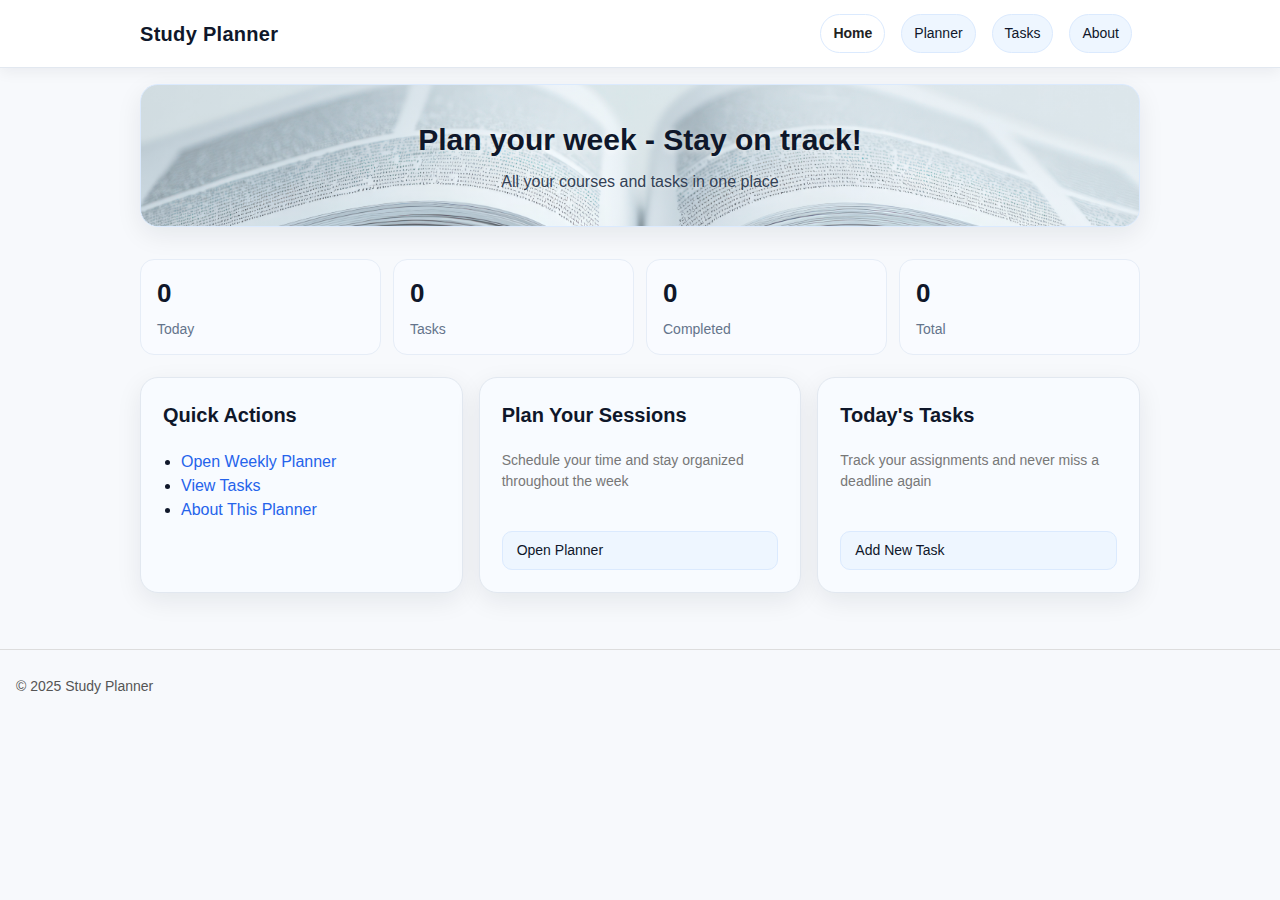
<file: src/pages/index.html>
<!DOCTYPE html>
<html lang="en">
<head>
    <meta charset="UTF-8">
    <meta name="viewport" content="width=device-width, initial-scale=1.0">
    <title>Study Planner - Home</title>
    <link rel="stylesheet" href="../css/style.css" />
</head>
<body>
    <header class="site-header">
        <div class="header-content">
            <span class="site-title">Study Planner</span>
            <nav class="main-nav">
                <a href="index.html" class="active">Home</a>
                <a href="planner.html">Planner</a>
                <a href="tasks.html">Tasks</a>
                <a href="about.html">About</a>
            </nav>
        </div>
    </header>
    <main class="wrapper">
        <section class="hard-worker">
            <h1>Plan your week - Stay on track!</h1>
            <p>All your courses and tasks in one place</p>
        </section>

        <section class="stats-grid">
            <div class="stat-card">
                <div class="stat-num" id="statToday">0</div>
                <div class="stat-label">Today</div>
            </div>

            <div class="stat-card">
                <div class="stat-num" id="statPending">0</div>
                <div class="stat-label">Tasks</div>
            </div>
            
            <div class="stat-card">
                <div class="stat-num" id="statCompleted">0</div>
                <div class="stat-label">Completed</div>
            </div>
            
            <div class="stat-card">
                <div class="stat-num" id="statTotal">0</div>
                <div class="stat-label">Total</div>
            </div>
        </section>

        <section class="grid">
            <div class="card">
                <h2>Quick Actions</h2>
                <ul class="list">
                    <li><a href="planner.html">Open Weekly Planner</a></li>
                    <li><a href="tasks.html">View Tasks</a></li>
                    <li><a href="about.html">About This Planner</a></li>
                </ul>
            </div>

            <div class="card">
                <h2>Plan Your Sessions</h2>
                <p class="muted">Schedule your time and stay organized throughout the week</p>
                <a class="btn-link" href="planner.html">Open Planner</a>
            </div>

            <div class="card">
                <h2>Today's Tasks</h2>
                <p class="muted">Track your assignments and never miss a deadline again</p>
                <a class="btn-link" href="tasks.html">Add New Task</a>
            </div>
        </section>
    </main>
    <footer class="site-footer">
        <div class="footer-content">
            <p>&copy; 2025 Study Planner</p>
        </div>
    </footer>
    <script src="../js/app.js"></script>
</body>
</html>
</file>
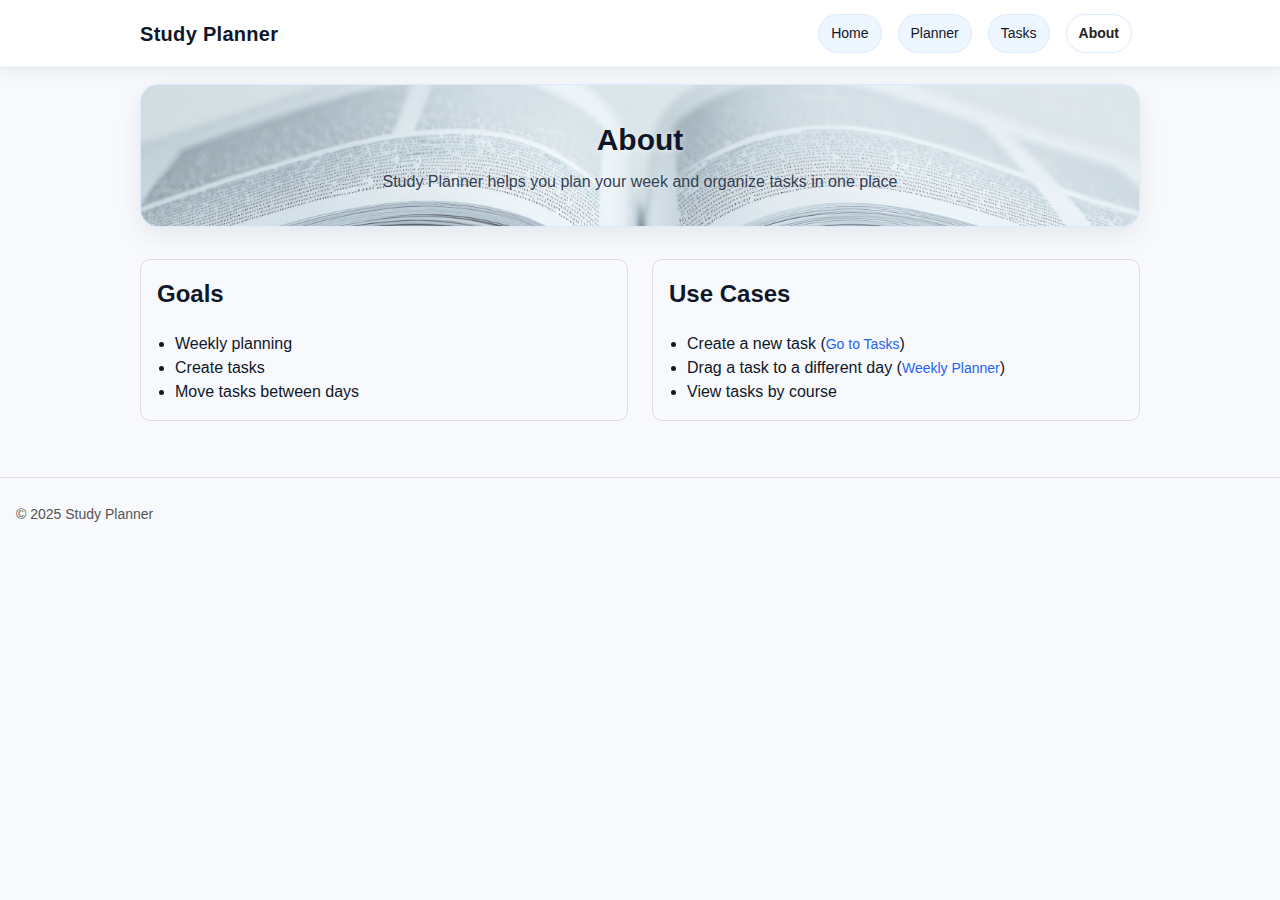
<file: src/pages/about.html>
<!DOCTYPE html>
<html lang="en">
<head>
    <meta charset="UTF-8">
    <meta name="viewport" content="width=device-width, initial-scale=1.0">
    <title>Study Planner - About</title>
    <link rel="stylesheet" href="../css/style.css">
</head>
<body>
    <header class="site-header">
        <div class="container header-content">
            <span class="site-title">Study Planner</span>

            <nav class="main-nav">
                <a href="index.html">Home</a>
                <a href="planner.html">Planner</a>
                <a href="tasks.html">Tasks</a>
                <a href="about.html" class="active">About</a>
            </nav>
        </div>
    </header>
    <main class="wrapper">
        <section class="hard-worker">
            <h1>About</h1>
            <p>Study Planner helps you plan your week and organize tasks in one place</p>
        </section>

        <section class="about-grid">
            <div class="about-card">
                <h2>Goals</h2>
                <ul class="list">
                    <li>Weekly planning</li>
                    <li>Create tasks</li>
                    <li>Move tasks between days</li>
                </ul>
            </div>

            <div class="about-card">
                <h2>Use Cases</h2>
                <ul class="list">
                    <li>Create a new task
                        <span class="inline-link">
                            (<a href="tasks.html">Go to Tasks</a>)
                        </span>
                    </li>
                    <li>Drag a task to a different day
                        <span class="inline-link">
                            (<a href="planner.html">Weekly Planner</a>)
                        </span>
                    </li>
                    <li>View tasks by course</li>
                </ul>
            </div>
        </section>
    </main>
    <footer class="site-footer">
        <div class="footer-content">
            <p>&copy; 2025 Study Planner</p>
        </div>
    </footer>
</body>
</html>
</file>
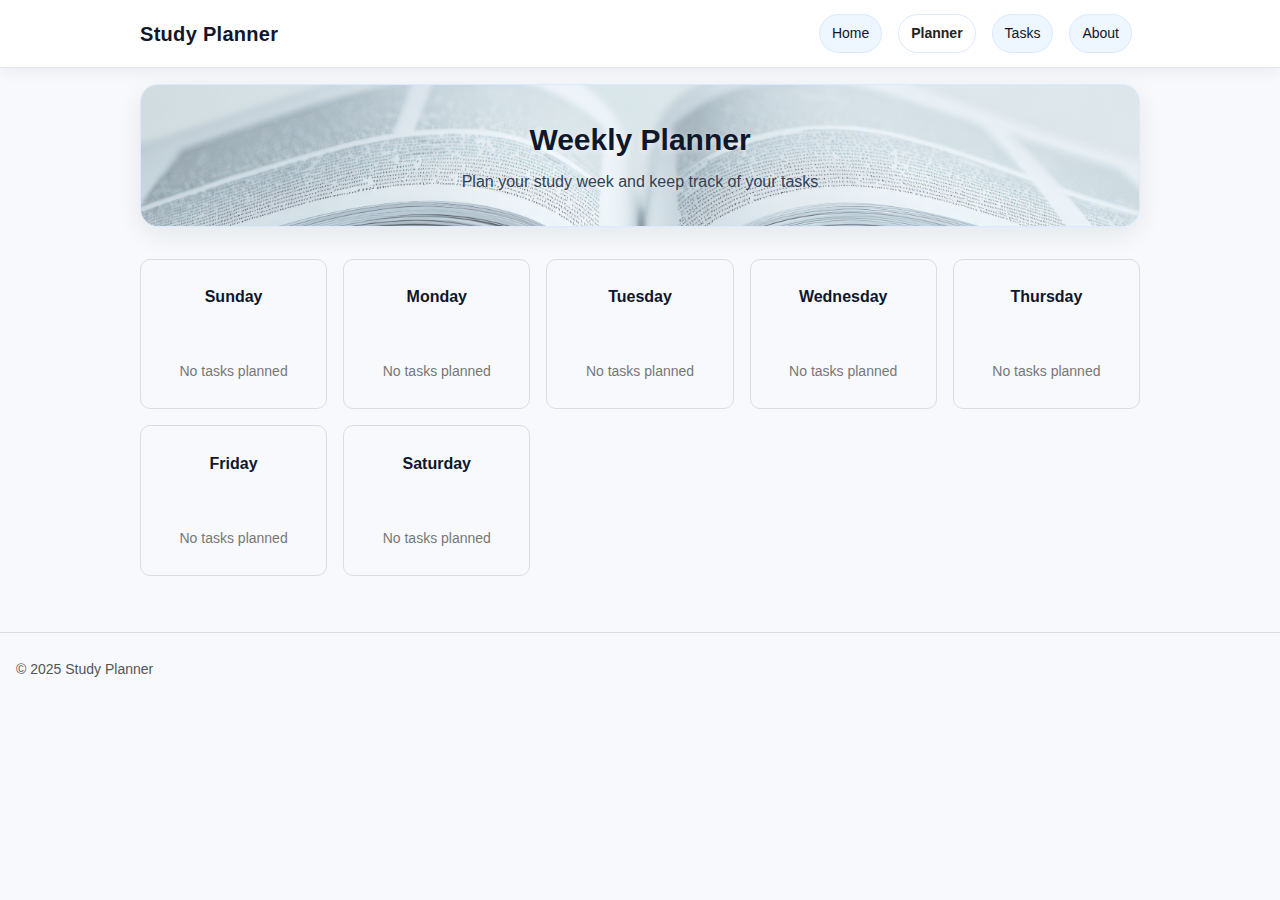
<file: src/pages/planner.html>
<!DOCTYPE html>
<html lang="en">
<head>
    <meta charset="UTF-8">
    <meta name="viewport" content="width=device-width, initial-scale=1.0">
    <title>Study Planner - Planner</title>
    <link rel="stylesheet" href="../css/style.css">
    <script src="../js/app.js" defer></script>
</head>
<body>
    <header class="site-header">
        <div class="container header-content">
            <span class="site-title">Study Planner</span>

            <nav class="main-nav">
                <a href="index.html">Home</a>
                <a href="planner.html" class="active">Planner</a>
                <a href="tasks.html">Tasks</a>
                <a href="about.html">About</a>
            </nav>
        </div>
    </header>
    <main class="wrapper">
        <section class="hard-worker">
            <h1>Weekly Planner</h1>
            <p>Plan your study week and keep track of your tasks</p>
        </section>

        <section class="week-grid">
            <div class="day-card" data-day="Sunday">
                <h2>Sunday</h2>
                <ul class="day-tasks"></ul>
                <p class="muted">No tasks planned</p>
            </div>
            <div class="day-card" data-day="Monday">
                <h2>Monday</h2>
                <ul class="day-tasks"></ul>
                <p class="muted">No tasks planned</p>
            </div>
            <div class="day-card" data-day="Tuesday">
                <h2>Tuesday</h2>
                <ul class="day-tasks"></ul> 
                <p class="muted">No tasks planned</p>
            </div>
            <div class="day-card" data-day="Wednesday">
                <h2>Wednesday</h2>
                <ul class="day-tasks"></ul>
                <p class="muted">No tasks planned</p>
            </div>
            <div class="day-card" data-day="Thursday">
                <h2>Thursday</h2>
                <ul class="day-tasks"></ul>
                <p class="muted">No tasks planned</p>
            </div>
            <div class="day-card" data-day="Friday">
                <h2>Friday</h2>
                <ul class="day-tasks"></ul> 
                <p class="muted">No tasks planned</p>
            </div>
            <div class="day-card" data-day="Saturday">
                <h2>Saturday</h2>
                <ul class="day-tasks"></ul> 
                <p class="muted">No tasks planned</p>
            </div>
        </section>
    </main>
    <footer class="site-footer">
        <div class="footer-content">
            <p>&copy; 2025 Study Planner</p>
        </div>
    </footer>
</body>
</html>
</file>
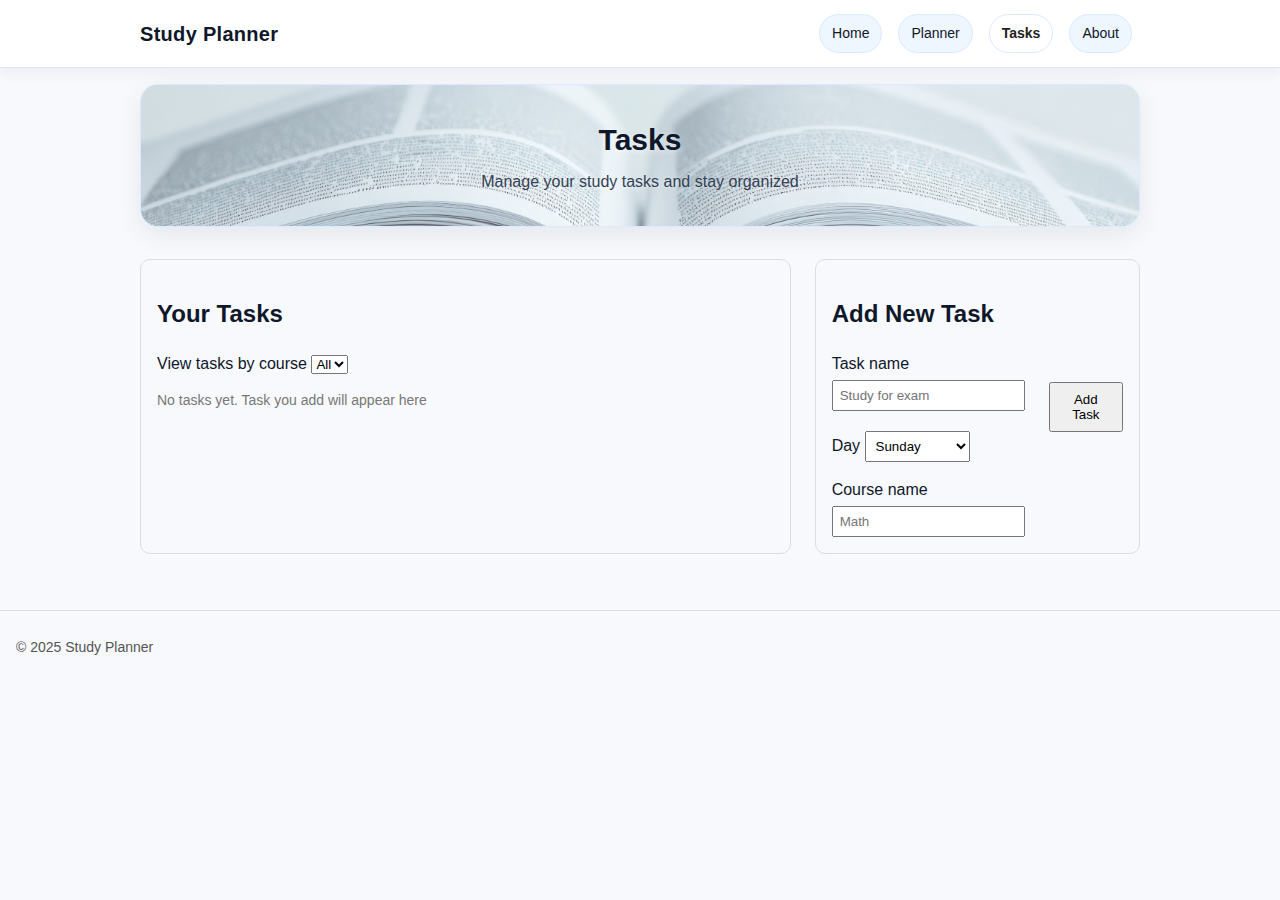
<file: src/pages/tasks.html>
<!DOCTYPE html>
<html lang="en">
<head>
    <meta charset="UTF-8">
    <meta name="viewport" content="width=device-width, initial-scale=1.0">
    <title>Study Planner - Tasks</title>
    <link rel="stylesheet" href="../css/style.css">
    <script src="../js/app.js" defer></script>
</head>
<body>
    <header class="site-header">
        <div class="container header-content">
            <span class="site-title">Study Planner</span>

            <nav class="main-nav">
                <a href="index.html">Home</a>
                <a href="planner.html">Planner</a>
                <a href="tasks.html" class="active">Tasks</a>
                <a href="about.html">About</a>
            </nav>
        </div>
    </header>
    <main class="wrapper">
        <section class="hard-worker">
            <h1>Tasks</h1>
            <p>Manage your study tasks and stay organized</p>
        </section>
        
        <section class="tasks-layout">
            <div class="tasks-list">
                <h2>Your Tasks</h2>
                <label>
                    View tasks by course
                    <select id="filterCourse">
                        <option value="all">All</option>
                     </select>
                    </label>

                <ul id="tasksList" class="list"></ul>
                <p id="tasksEmpty" class="muted">No tasks yet. Task you add will appear here</p>
            </div>
            <div class="add-task">
                <h2>Add New Task</h2>
                <form id="taskForm">
                    <label>
                        Task name
                        <input id="taskName" type="text" placeholder="Study for exam">
                    </label>
                    <label>
                        Day
                        <select id="taskDay">
                            <option>Sunday</option>
                            <option>Monday</option>
                            <option>Tuesday</option>
                            <option>Wednesday</option>
                            <option>Thursday</option>
                            <option>Friday</option>
                            <option>Saturday</option>
                        </select>
                    </label>
                    <label>
                        Course name
                        <input id="taskCourse" type="text" placeholder="Math">
                    </label>

                    <button id="addTaskBtn" type="submit">Add Task</button>
                </form>
            </div>
        </section>
    </main>
    <footer class="site-footer">
        <div class="footer-content">
            <p>&copy; 2025 Study Planner</p>
        </div>
    </footer>
</body>
</html>
</file>
<file: src/css/style.css>
body{
  font-family: Arial, Helvetica, sans-serif;
  margin: 0;
  background: #f7f9fc;
  color: #0f172a;
  line-height: 1.5;
}
.wrapper{
  max-width: 1000px;
  margin: 0 auto;
  padding: 16px;
}
.site-header{
  background: #ffffff;
  border-bottom: 1px solid #e2e8f0;
  box-shadow: 0 4px 14px rgba(15, 23, 42, 0.06);
}
.site-header .header-content{
  max-width: 1000px;
  margin: 0 auto;
  display: flex;
  align-items: center;
  justify-content: space-between;
  gap: 12px;
  padding: 14px 16px;
}
.header-content{
    display: flex; 
    gap: 16px;
    align-items: center;
    padding: 12px;
}
.site-title{
  font-size: 20px;
  font-weight: 700;
  color: #0f172a;
  letter-spacing: 0.3px;
}

.main-nav{
  display: flex;
  flex-wrap: wrap;
  gap: 8px;
}

.main-nav a{
  text-decoration: none;
  color: #0f172a;
  background: #eef6ff;
  border: 1px solid #dbeafe;
  padding: 8px 12px;
  border-radius: 999px;
  font-size: 14px;
  display: inline-block;
  margin-right: 8px;
  transition: background 0.2s ease, transform 0.2s ease;
 /* (כמה זמן שהמעבר יקח מבחינת שניות ,העברה בהדרגתיות ובחלקות) */
}

.main-nav a.active{
  background-color: #ffffff;
  color: #222;
  font-weight: bold;
}

.hard-worker h1{
    margin: 0 0 8px 0;
    font-size: 30px;
    font-weight: 700;
    color: #0f172a;
    text-shadow: 0 2px 6px rgba(255,255,255,0.6);
}

.hard-worker p{
  margin: 0;
  font-size: 16px;
  color: #334155;
  text-shadow: 0 1px 4px rgba(255,255,255,0.5);
}

.hard-worker{
  background:
    linear-gradient(
      rgba(248, 251, 255, 0.30),
      rgba(248, 251, 255, 0.30)
    ),
    url("../images/book4.jpg");

    background-size: cover;
  background-position: center 40%;
  border: 1px solid #dbeafe;
  border-radius: 18px;
  padding: 32px 24px;
  text-align: center;
  box-shadow: 0 8px 26px rgba(15, 23, 42, 0.08);
  margin-bottom: 32px;
}

.grid {
    display: grid;
    gap: 16px;
    grid-template-columns: repeat(3,1fr);
}
.main-nav a:hover{
  background: #dbeafe;
  transform: translateY(-1px);
}

.card{
  border: 1px solid #e2e8f0;
  border-radius: 18px;
  padding: 22px;
  background: #f8fbff;
  box-shadow: 0 8px 26px rgba(15, 23, 42, 0.08);

  min-height: 170px;
  display: flex;
  flex-direction: column;
  gap: 14px;

  transition: transform 0.25s ease, box-shadow 0.25s ease;
}

.card h2{
  margin: 0 0 6px 0;
  font-size: 20px;
}
.card p{
  margin: 0;
  line-height: 1.5;
}

.card:hover{
  transform: translateY(-3px);
  box-shadow: 0 14px 32px rgba(15, 23, 42, 0.12);
}

.list{
    padding-left: 18px;
    margin: 0;
}

.list a{
  color: #2563eb;
  text-decoration: none;
}

.list a:hover{
  text-decoration: underline;
}

.btn-link{
  display: inline-block;
  margin-top: 12px;
  padding: 8px 14px;
  background: #eef6ff;
  color: #0f172a;
  border: 1px solid #dbeafe;
  border-radius: 10px;
  text-decoration: none;
  font-size: 14px;
  transition: background 0.2s ease, transform 0.2s ease;
}

.btn-link:hover{
  background: #dbeafe;
  transform: translateY(-1px);
}

.card .btn-link{
  margin-top: auto;
}

.site-footer{
    border-top: 1px solid #ddd;
    margin-top: 40px;
}
.footer-content{
    padding: 12px 16px;
    font-size: 14px;
    color: #555;
}
.week-grid{
    display: grid;
    grid-template-columns: repeat(5,1fr);
    gap: 16px;
    margin-top: 24px;
}
.day-card{
    border: 1px solid #ddd;
    border-radius: 10px;
    padding: 12px;
    min-height: 100px;
    display: flex;
    flex-direction: column;
    justify-content: center;
    align-items: center;
    text-align: center;
}
.day-card h2{
    font-size: 16px;
    margin-bottom: 6px;
}
.muted {
    color: #777;
    font-size: 14px;
}
.tasks-layout{
    display: grid;
    grid-template-columns: 2fr 1fr;
    gap: 24px;
    margin-top: 24px;
}
.tasks-list, .add-task{
    border: 1px solid #ddd;
    border-radius: 10px;
    padding: 16px;
}

.add-task form{
    display: grid;
    grid-template-columns: 1fr auto;
    gap: 16px 24px;
    align-items: center;
    max-width: 400px;
}
.add-task button{
    grid-column: 2;
    grid-row: 1 / span 2;
    align-self: center;
    padding: 8px 16px;
    width: fit-content;
}
.add-task input, .add-task select{
    padding: 6px;
    margin-top: 4px;
}
.about-grid{
    display: grid;
    grid-template-columns: 1fr 1fr;
    gap: 24px;
    margin-top: 24px;
}
.about-card{
    border: 1px solid #ddd;
    border-radius: 10px;
    padding: 16px;
}
.about-card h2{
    margin-top: 0;
}
.inline-link a {
    font-size: 14px;
}

.day-card.drag-over {
  background-color: #f0f4ff;
}

.stats-grid{
  display: grid;
  grid-template-columns: repeat(4, 1fr);
  gap: 12px;
  margin: 18px 0 22px;
}

.stat-card{
  background-color: #f9fbff;
  border: 1px solid #e6edf7;
  border-radius: 14px;
  padding: 14px 16px;
}

.stat-num{
  font-size: 26px;
  font-weight: 700;
  color: #0f172a;
  margin-bottom: 6px;
}

.stat-label{
  font-size: 14px;
  color: #64748b;
}

.task-done{
  text-decoration: line-through;
  opacity: 0.65;
}

.task-actions{
  display: flex;
  gap: 8px;
  margin-left: auto;
}

.btn-small{
  padding: 6px 10px;
  border-radius: 10px;
  border: 1px solid #cfe0f7;
  background-color: #ffffff;
  cursor: pointer;
}

.btn-danger{
  border-color: #f1b5b5;
}
</file>
